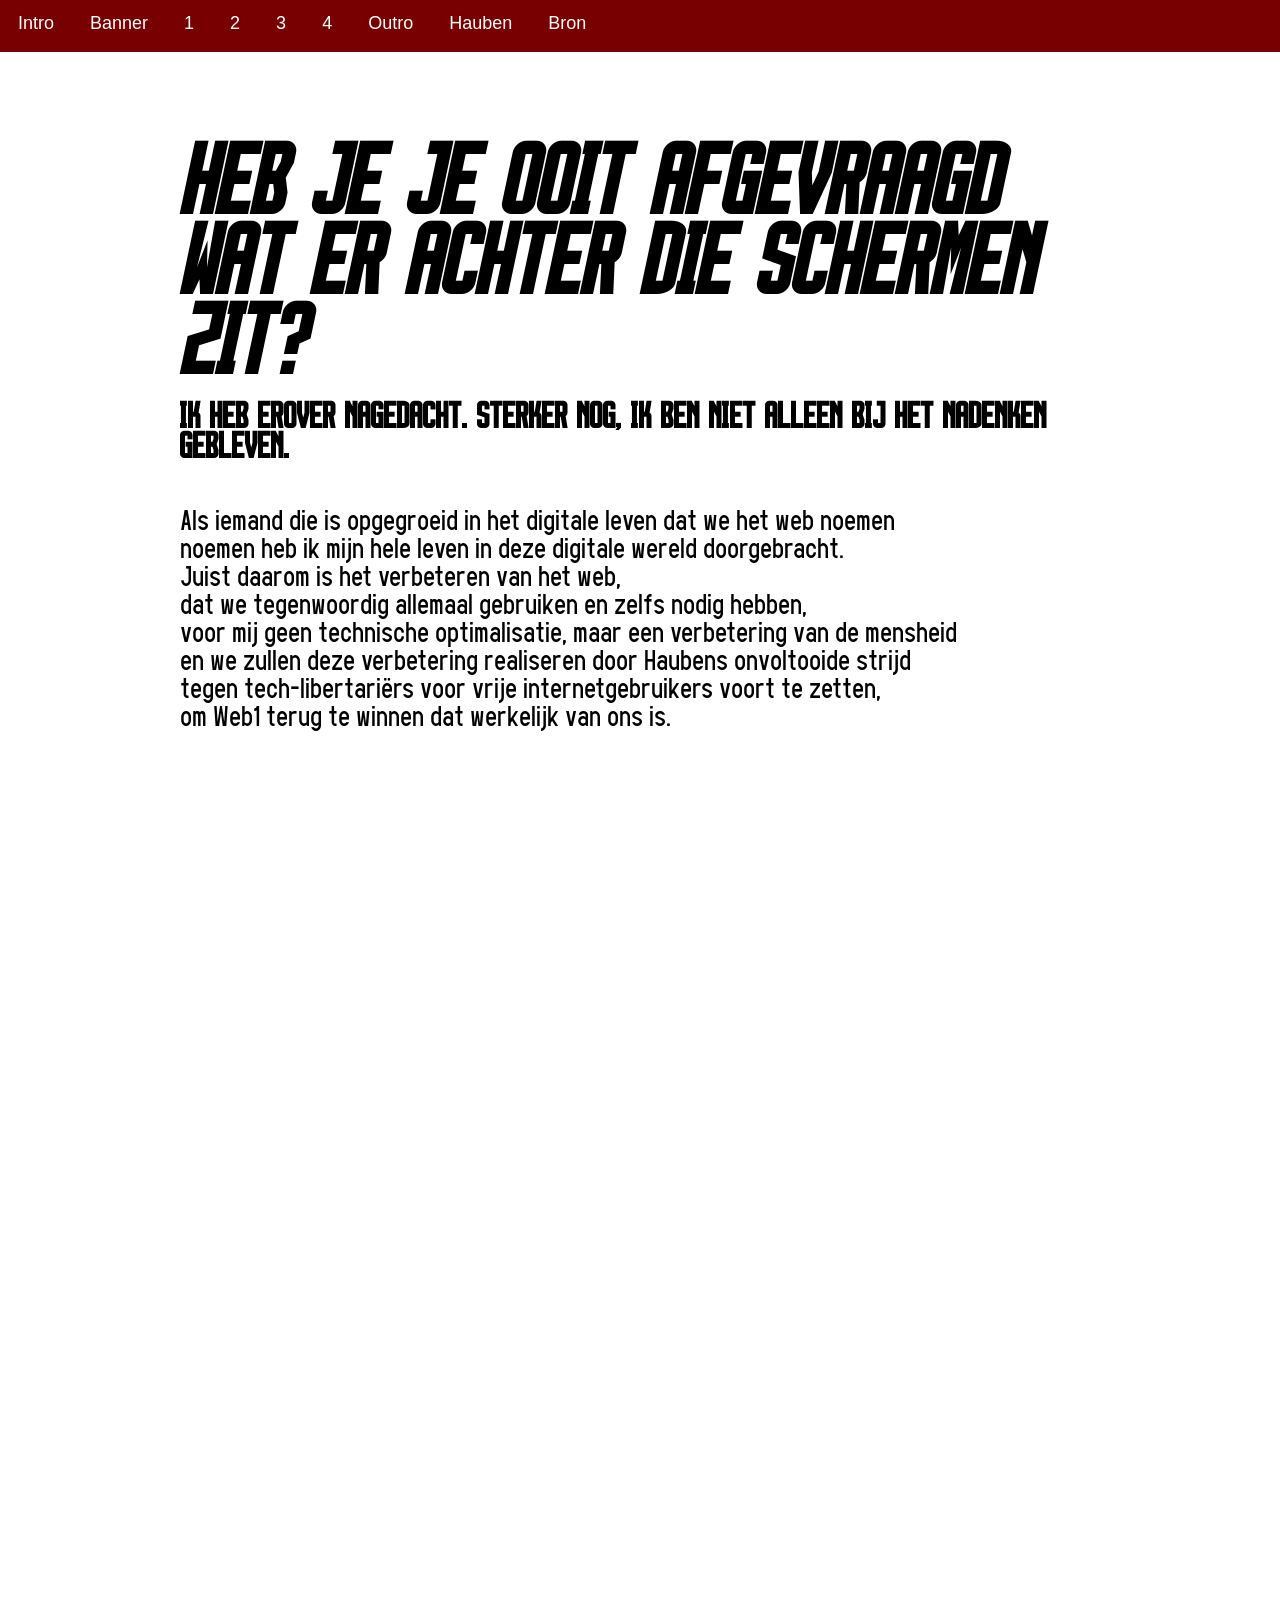
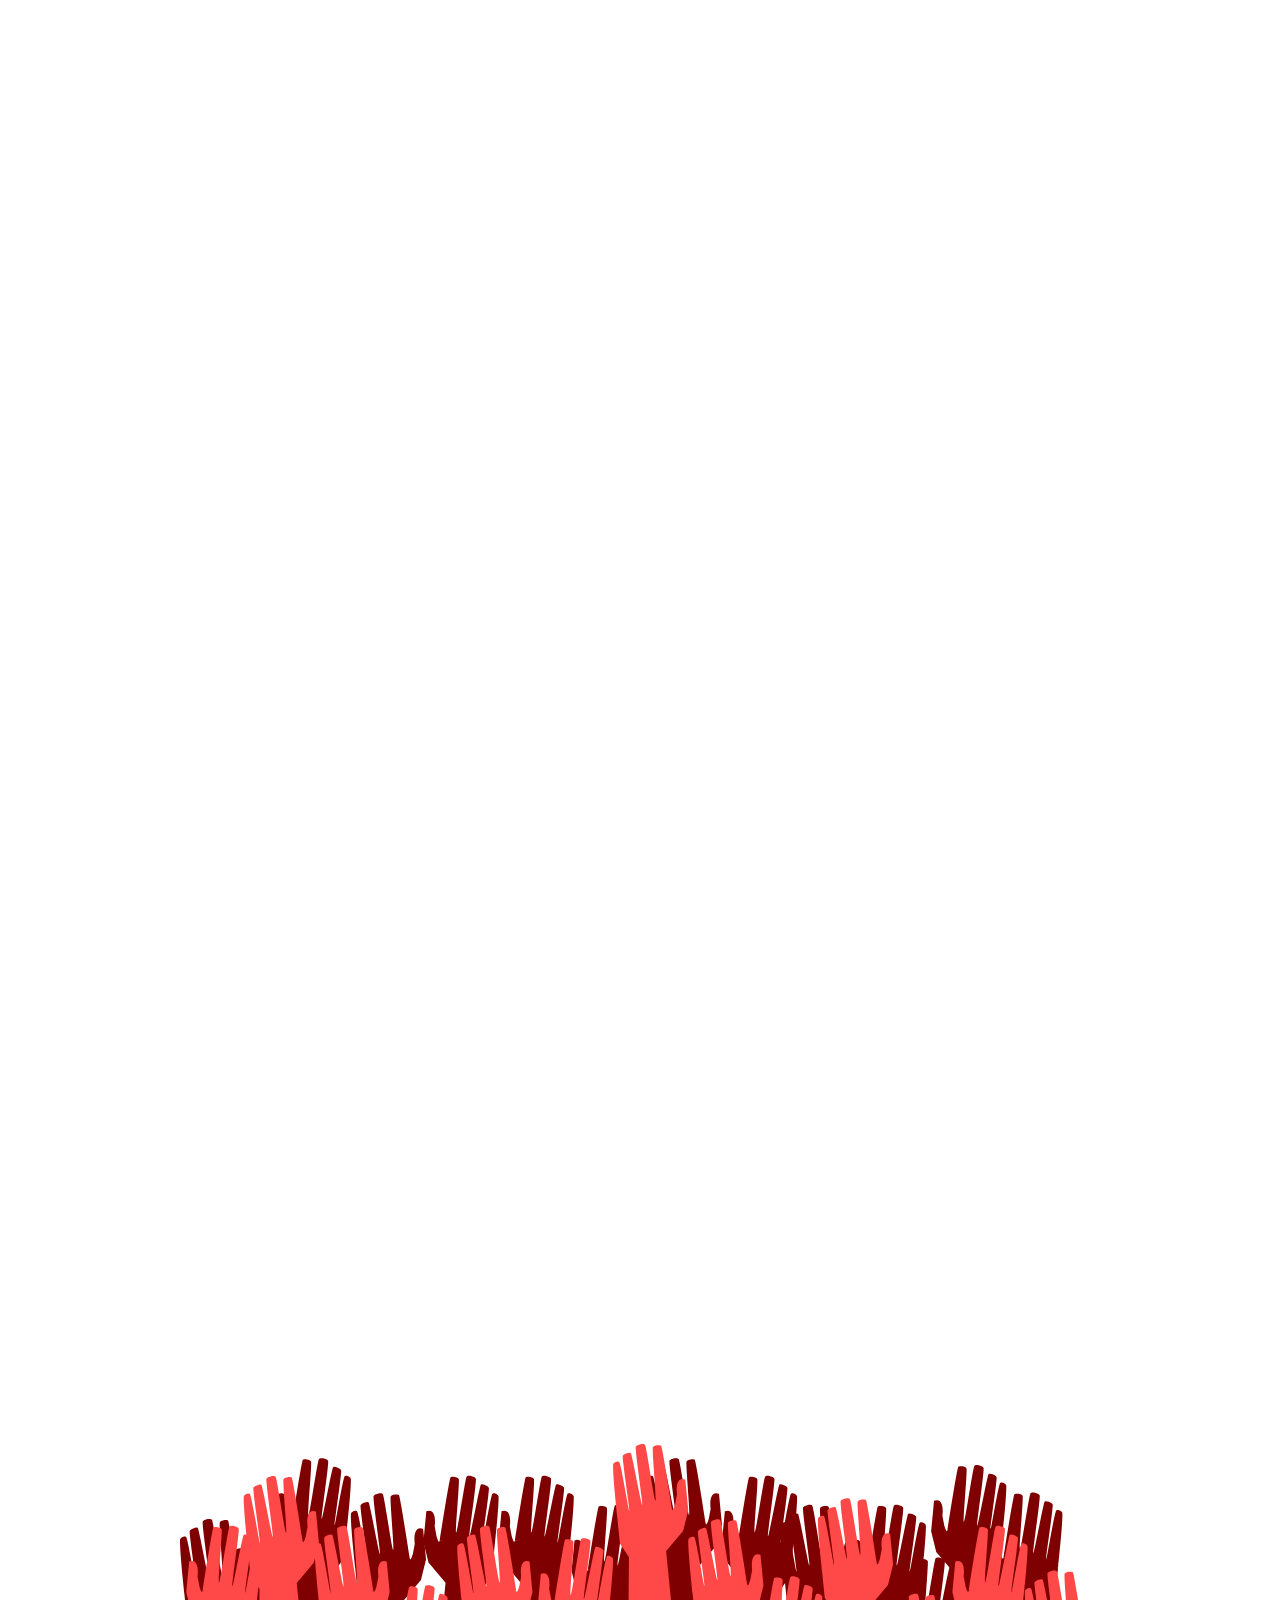
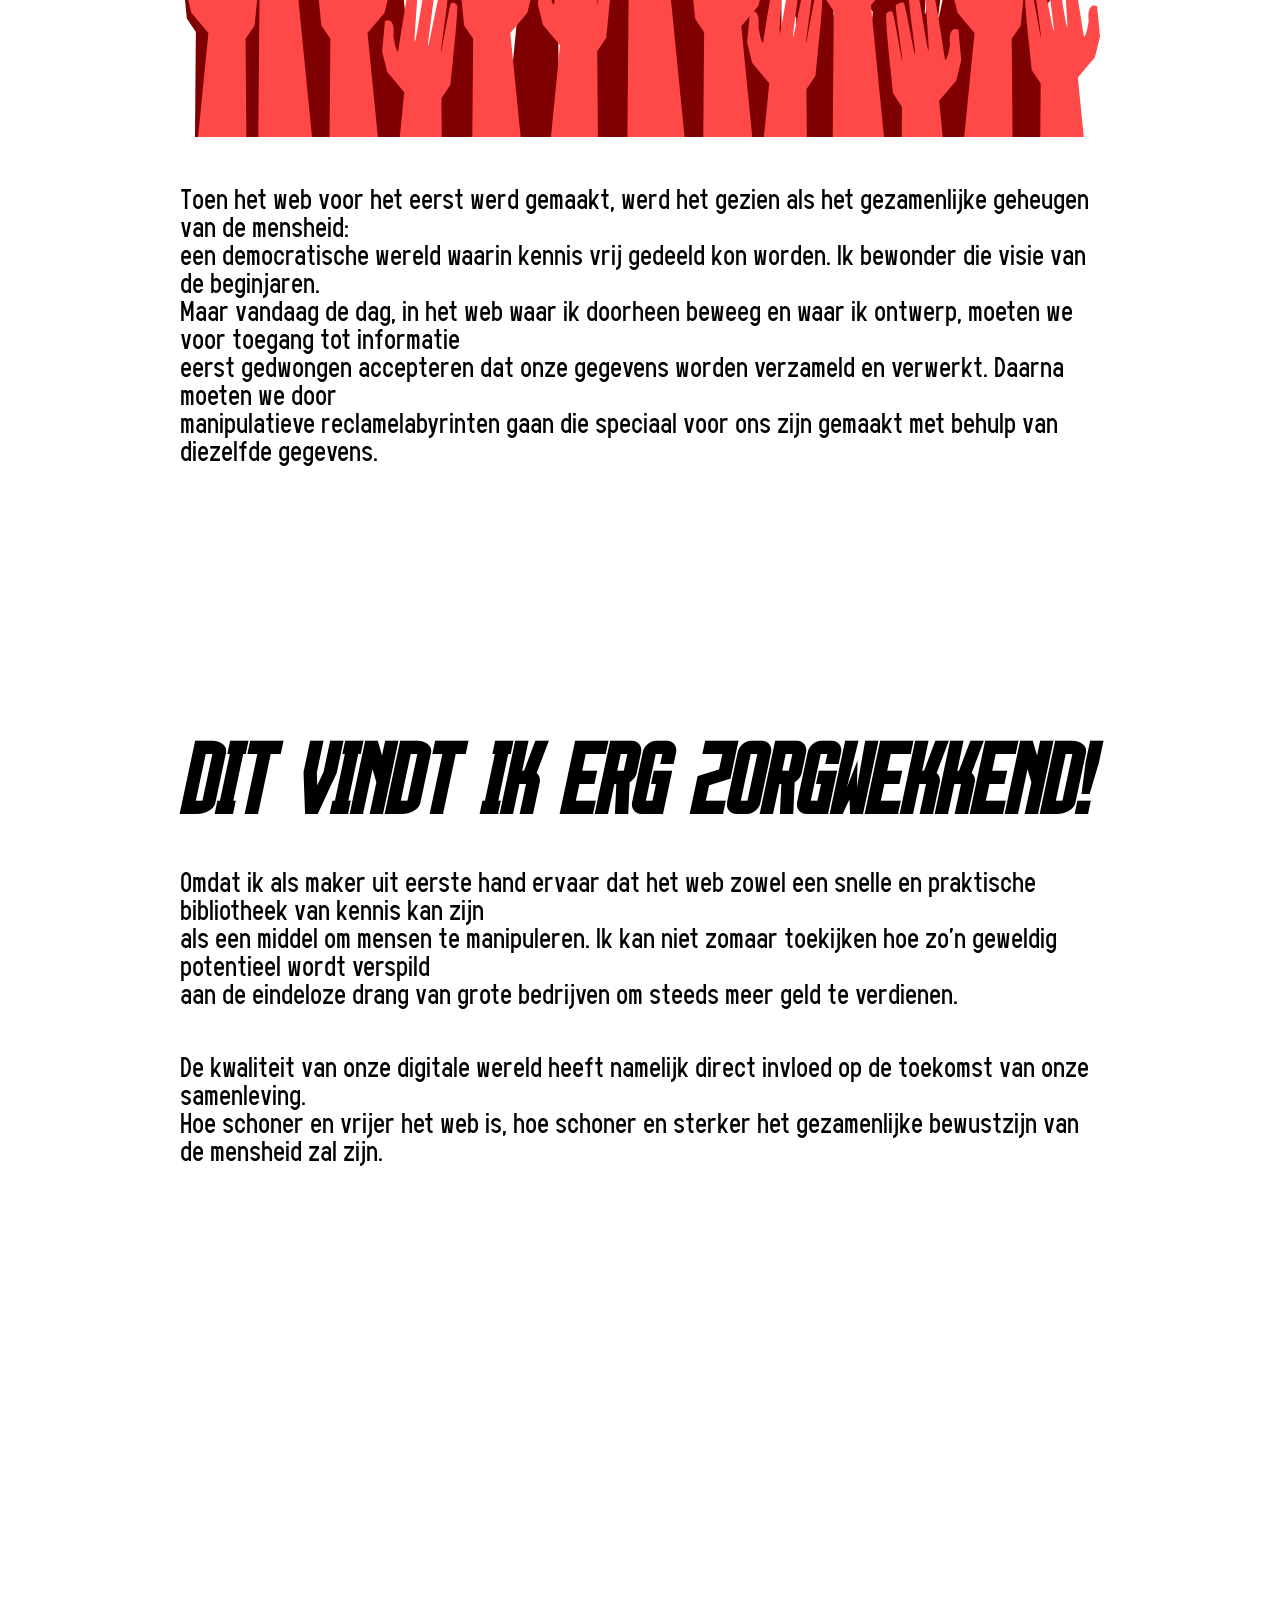
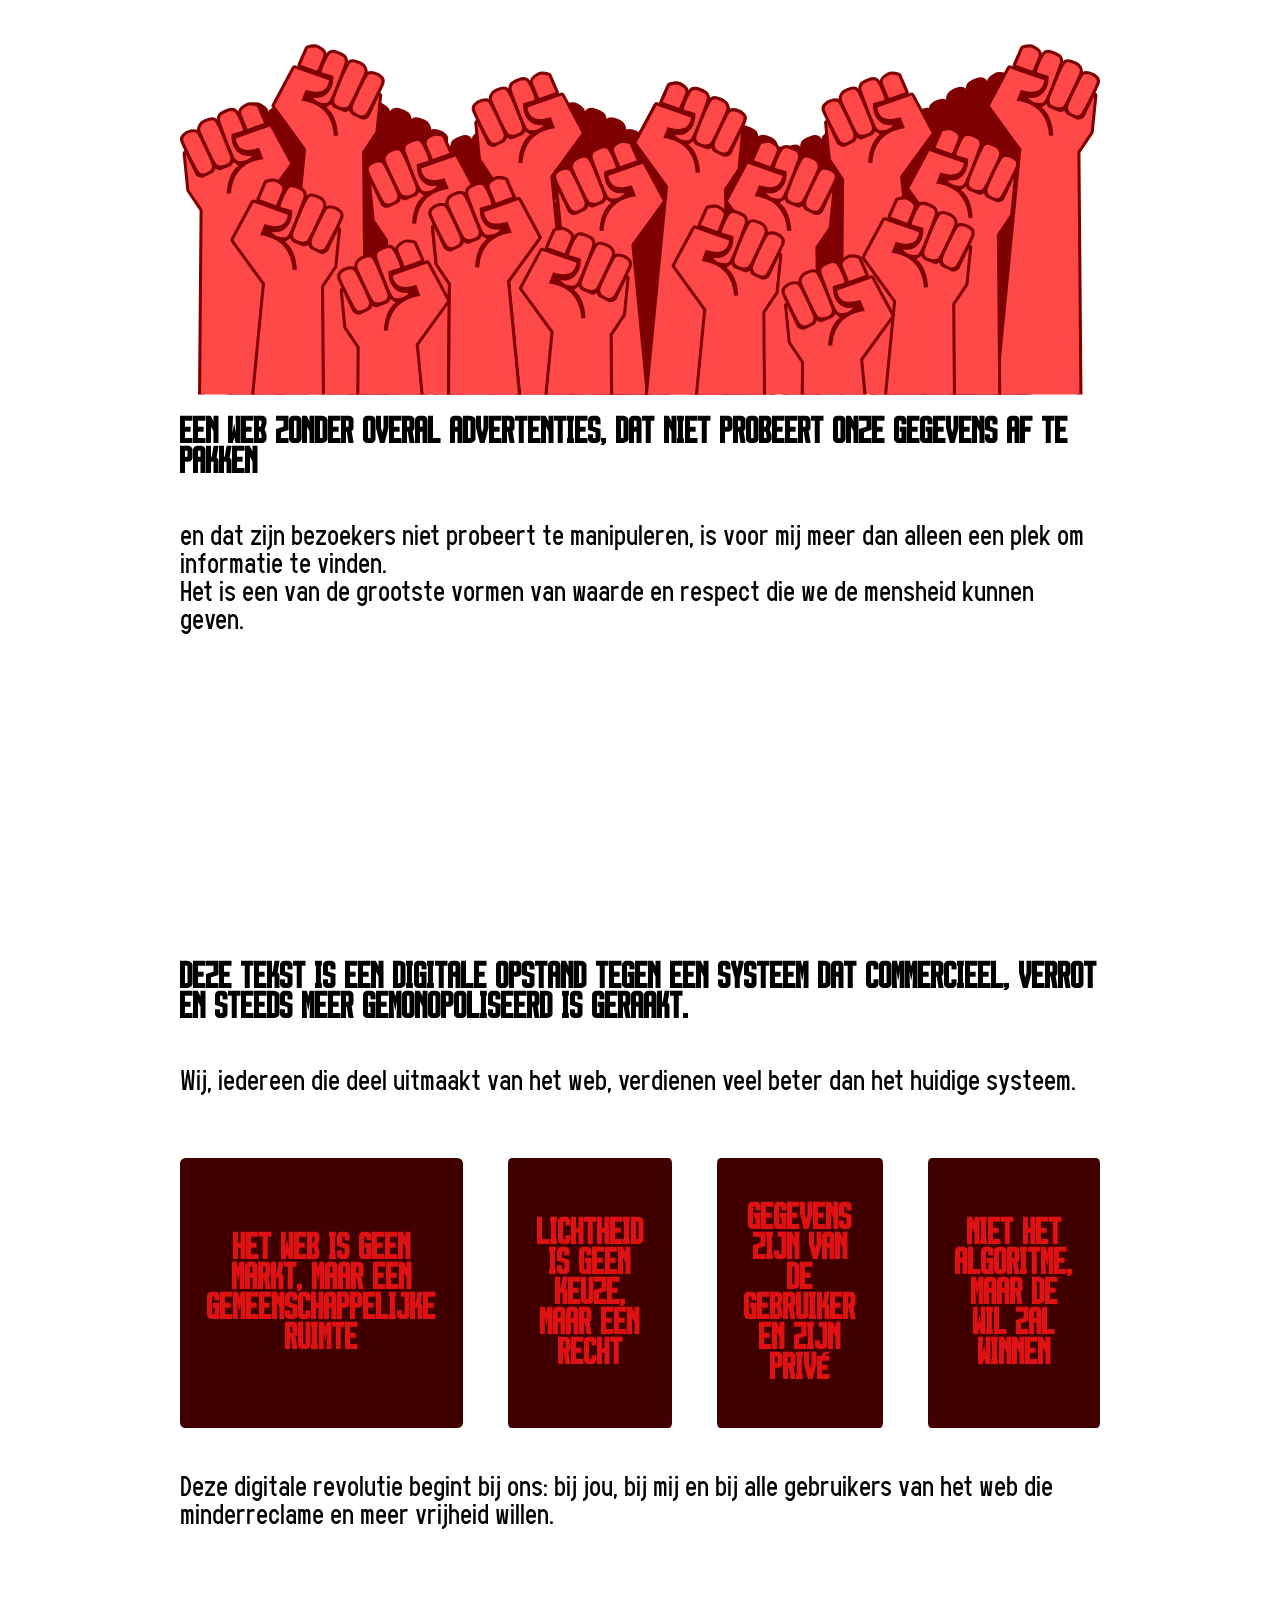
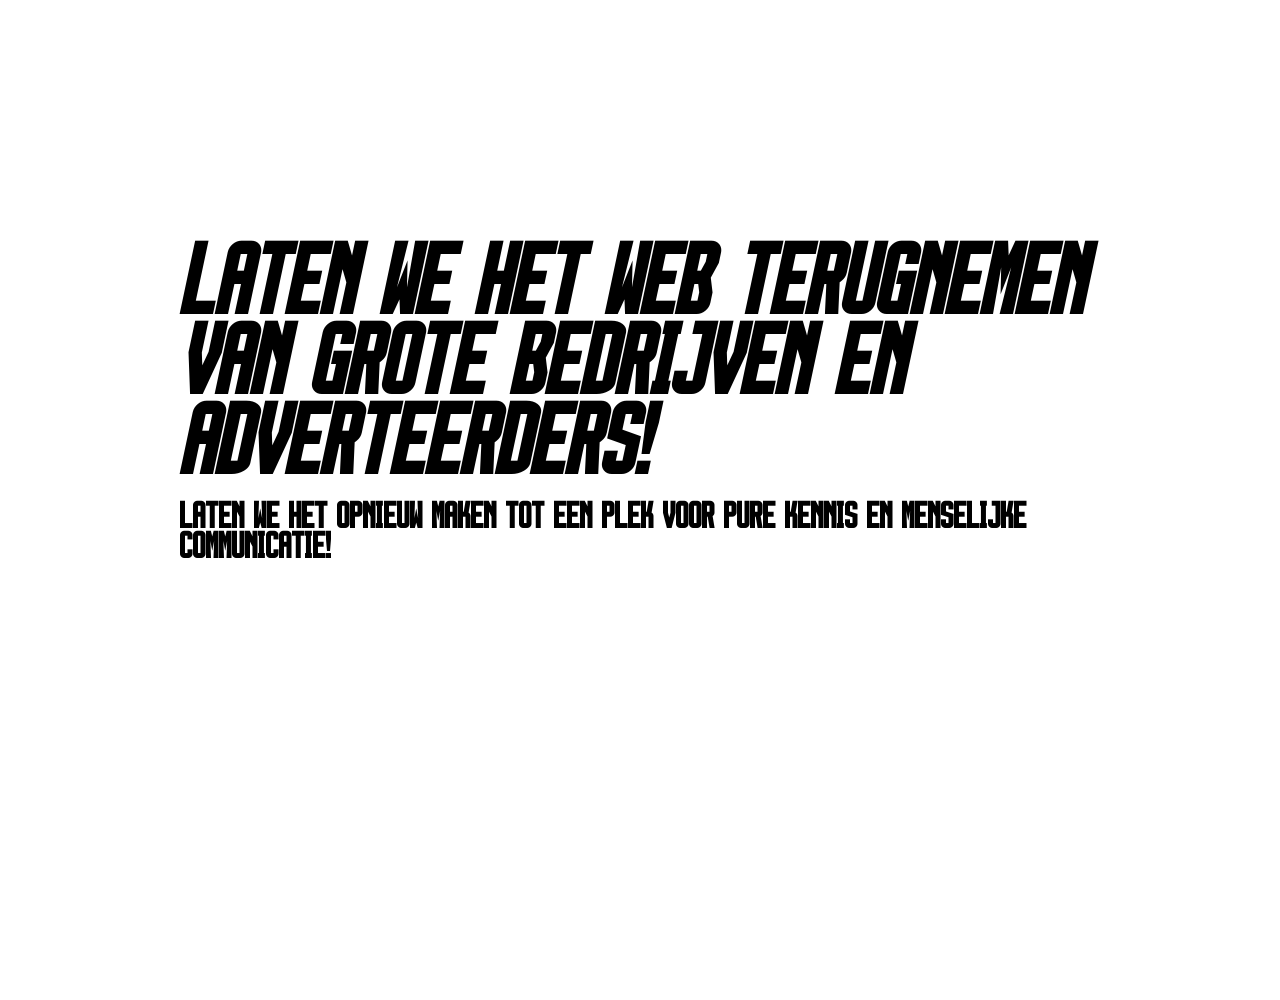
<file: index.html>
<!DOCTYPE html>
<html lang="en">

<head>
    <meta charset="UTF-8">
    <meta name="viewport" content="width=device-width, initial-scale=1.0">
    <title>Page1</title>
    <link rel="stylesheet" href="CSS/style.css">
</head>

<body>

    <header>
        <!--This images shows itself when you scroll after the banner-->
        <nav>
            <ul class="progress">
                <li><a href="#intro">Intro</a></li>
                <li><a href="#banner">Banner</a></li>
                <li><a href="#een">1</a></li>
                <li><a href="#twee">2</a></li>
                <li><a href="#drie">3</a></li>
                <li><a href="#vier">4</a></li>
                <li><a href="#outro">Outro</a></li>
                <li><a href="Hauben.html">Hauben</a></li>
                <li><a href="bron.html">Bron</a></li>
            </ul>
        </nav>
    </header>

    <main>

        <section id="intro">
            <h2>Heb je je ooit afgevraagd</h2>
            <h2>wat er achter die schermen zit?</h2>
            <h3>Ik heb erover nagedacht. Sterker nog, ik ben niet alleen bij het nadenken gebleven.</h3>
            <p>Als iemand die is opgegroeid in het digitale leven dat we het web noemen<br>
                noemen heb ik mijn hele leven in deze digitale wereld doorgebracht.<br>
                Juist daarom is het verbeteren van het web,<br>
                dat we tegenwoordig allemaal gebruiken en zelfs nodig hebben,<br>
                voor mij geen technische optimalisatie, maar een verbetering van de mensheid<br>
                en we zullen deze verbetering realiseren door Haubens onvoltooide strijd<br>
                tegen tech-libertariërs voor vrije internetgebruikers voort te zetten,<br>
                om Web1 terug te winnen dat werkelijk van ons is.</p>
        </section>

        <!--The banner video, it plays on scroll -->
        <div class="IntroVideo" id="banner">
            <h1>mijn h1</h1>
            <!--There is an holder so the video stays on screen when you scroll-->
            <figure class="holder">
                <video src="VisualContent/BannerAnimation.mp4" autoplay muted loop playsinline></video>
            </figure>
        </div>

        <section id="een">
            <img src="VisualContent/Handen.svg" alt="Een vector van de handen van het volk">
            <p>Toen het web voor het eerst werd gemaakt, werd het gezien als het gezamenlijke geheugen van de
                mensheid:<br>
                een democratische wereld waarin kennis vrij gedeeld kon worden. Ik bewonder die visie van de
                beginjaren.<br>
                Maar vandaag de dag, in het web waar ik doorheen beweeg en
                waar ik ontwerp, moeten we voor toegang tot informatie<br>
                eerst gedwongen accepteren dat onze gegevens worden verzameld
                en verwerkt. Daarna moeten we door<br>
                manipulatieve reclamelabyrinten gaan die speciaal voor ons zijn gemaakt met
                behulp van diezelfde gegevens.</p>
        </section>

        <section id="twee">
            <h2>Dit vindt ik erg zorgwekkend!</h2>
            <p>Omdat ik als maker uit eerste hand ervaar dat het web zowel een snelle en praktische bibliotheek van
                kennis kan zijn<br>
                als een middel om mensen te manipuleren. Ik kan niet zomaar toekijken hoe zo’n geweldig potentieel
                wordt verspild<br>
                aan de eindeloze drang van grote bedrijven om steeds meer geld te verdienen.
            <p>De kwaliteit van onze digitale wereld heeft namelijk direct invloed op de toekomst van onze
                samenleving.<br>
                Hoe schoner en vrijer het web is, hoe schoner en sterker het gezamenlijke bewustzijn van de mensheid
                zal zijn.</p>
            </article>
        </section>

        <section id="drie">
            <img src="VisualContent/Vuisten.svg" alt="Een vector van de vuisten van het volk">
            <h3>Een web zonder overal advertenties, dat niet probeert onze gegevens af te pakken</h3>
            <p>en dat zijn bezoekers niet probeert te manipuleren, is voor mij meer dan alleen een plek om
                informatie te
                vinden.<br>
                Het is een van de grootste vormen van waarde en respect die we de mensheid kunnen geven.</p>
        </section>

        <section id="vier">
            <h3>Deze tekst is een digitale opstand tegen een systeem dat commercieel, verrot en steeds meer
                gemonopoliseerd is geraakt.</h3>
            <p>Wij, iedereen die deel uitmaakt van het web, verdienen veel beter dan het huidige systeem.</p>
            <div class="TextBox">
                <h3>Het Web Is Geen Markt, Maar Een Gemeenschappelijke Ruimte </h3>
                <h3>Lichtheid Is Geen Keuze, Maar Een Recht </h3>
                <h3>Gegevens Zijn Van De Gebruiker En Zijn Privé</h3>
                <h3>Niet Het Algoritme, Maar De Wil Zal Winnen</h3>
            </div>
            <p>Deze digitale revolutie begint bij ons: bij jou, bij mij en bij alle gebruikers van het web die
                minderreclame en meer vrijheid willen.</p>
        </section>

        <section id="outro">
            <h2>Laten we het web terugnemen van grote bedrijven en adverteerders!</h2>
            <h3>Laten we het opnieuw maken tot een plek voor pure kennis en menselijke communicatie!</h3>
        </section>

    </main>

    <!--This connects the Java code to the HTML, I used Java so I can make the banner video play on scroll-->
    <script src="JavaScript/script.js"></script>

</body>

</html>
</file>
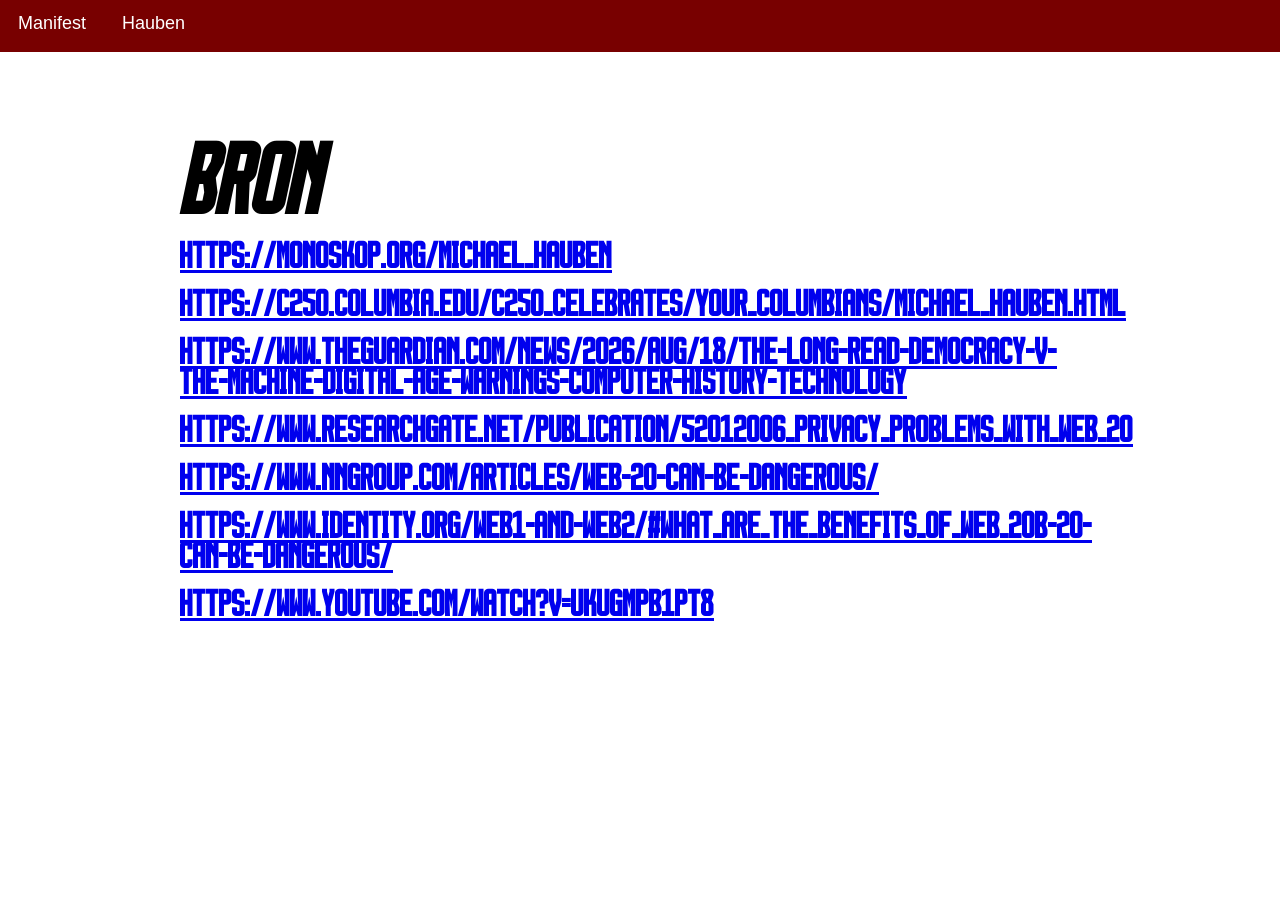
<file: bron.html>
<!DOCTYPE html>
<html lang="en">

<head>
    <meta charset="UTF-8">
    <meta name="viewport" content="width=device-width, initial-scale=1.0">
    <title>Bron</title>
    <link rel="stylesheet" href="CSS/style.css">
</head>

<body>
    <header>
        <!--This images shows itself when you scroll after the banner-->
        <nav>
            <ul class="progress">
                <li><a href="index.html">Manifest</a></li>
                <li><a href="Hauben.html">Hauben</a></li>
            </ul>
        </nav>
    </header>

    <main>
        <section>
            <h2>Bron</h2>
            <h3><a href="https://monoskop.org/Michael_Hauben">https://monoskop.org/Michael_Hauben</a></h3>
            <h3><a
                    href="https://c250.columbia.edu/c250_celebrates/your_columbians/michael_hauben.html">https://c250.columbia.edu/c250_celebrates/your_columbians/michael_hauben.html</a>
            </h3>
            <h3><a
                    href="https://www.theguardian.com/news/2026/aug/18/the-long-read-democracy-v-the-machine-digital-age-warnings-computer-history-technology">https://www.theguardian.com/news/2026/aug/18/the-long-read-democracy-v-the-machine-digital-age-warnings-computer-history-technology</a>
            </h3>
            <h3><a
                    href="https://www.researchgate.net/publication/52012006_Privacy_problems_with_Web_20">https://www.researchgate.net/publication/52012006_Privacy_problems_with_Web_20</a>
            </h3>
            <h3><a
                    href="https://www.nngroup.com/articles/web-20-can-be-dangerous/">https://www.nngroup.com/articles/web-20-can-be-dangerous/</a>
            </h3>
            <h3><a
                    href="https://www.identity.org/web1-and-web2/#What_Are_the_Benefits_of_Web_20b-20-can-be-dangerous/">https://www.identity.org/web1-and-web2/#What_Are_the_Benefits_of_Web_20b-20-can-be-dangerous/</a>
            </h3>
            <h3><a href="https://www.youtube.com/watch?v=ukUGMPB1PT8">https://www.youtube.com/watch?v=ukUGMPB1PT8</a>
            </h3>
        </section>
    </main>

</body>

</html>
</file>
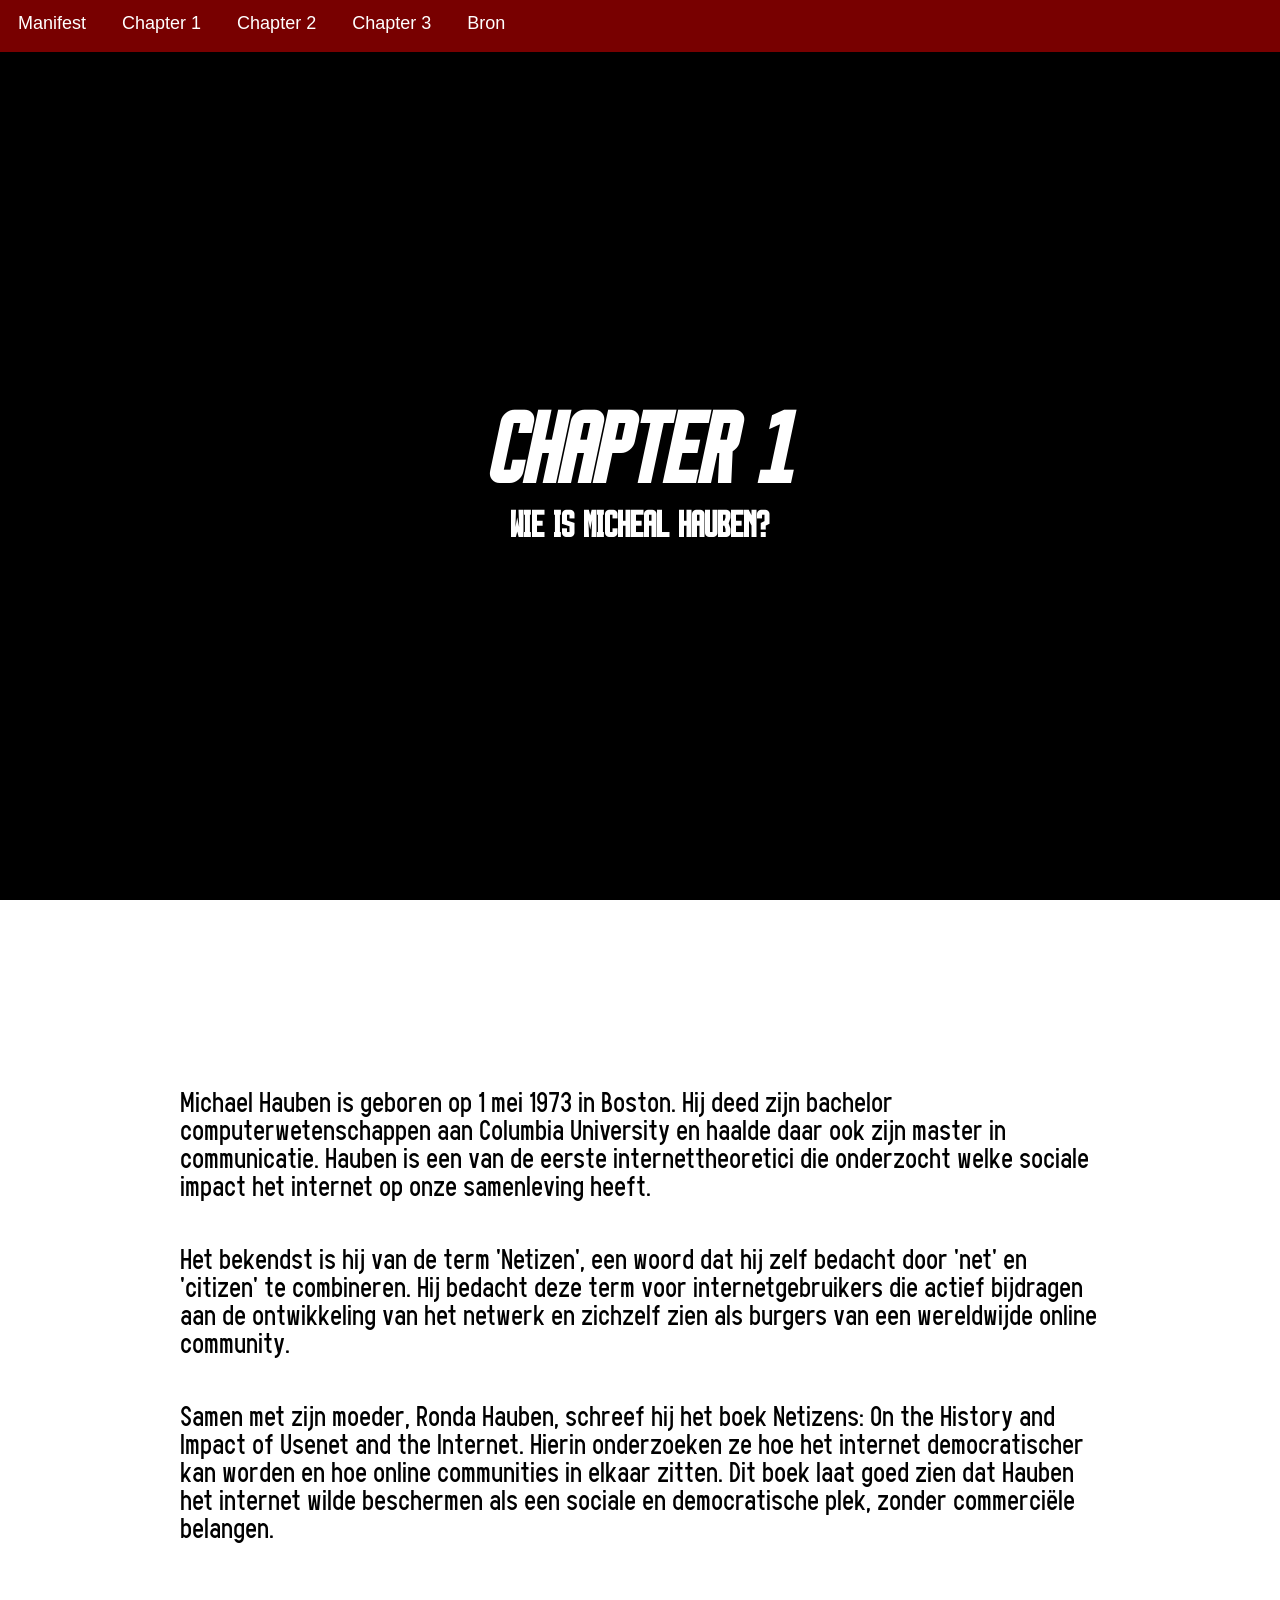
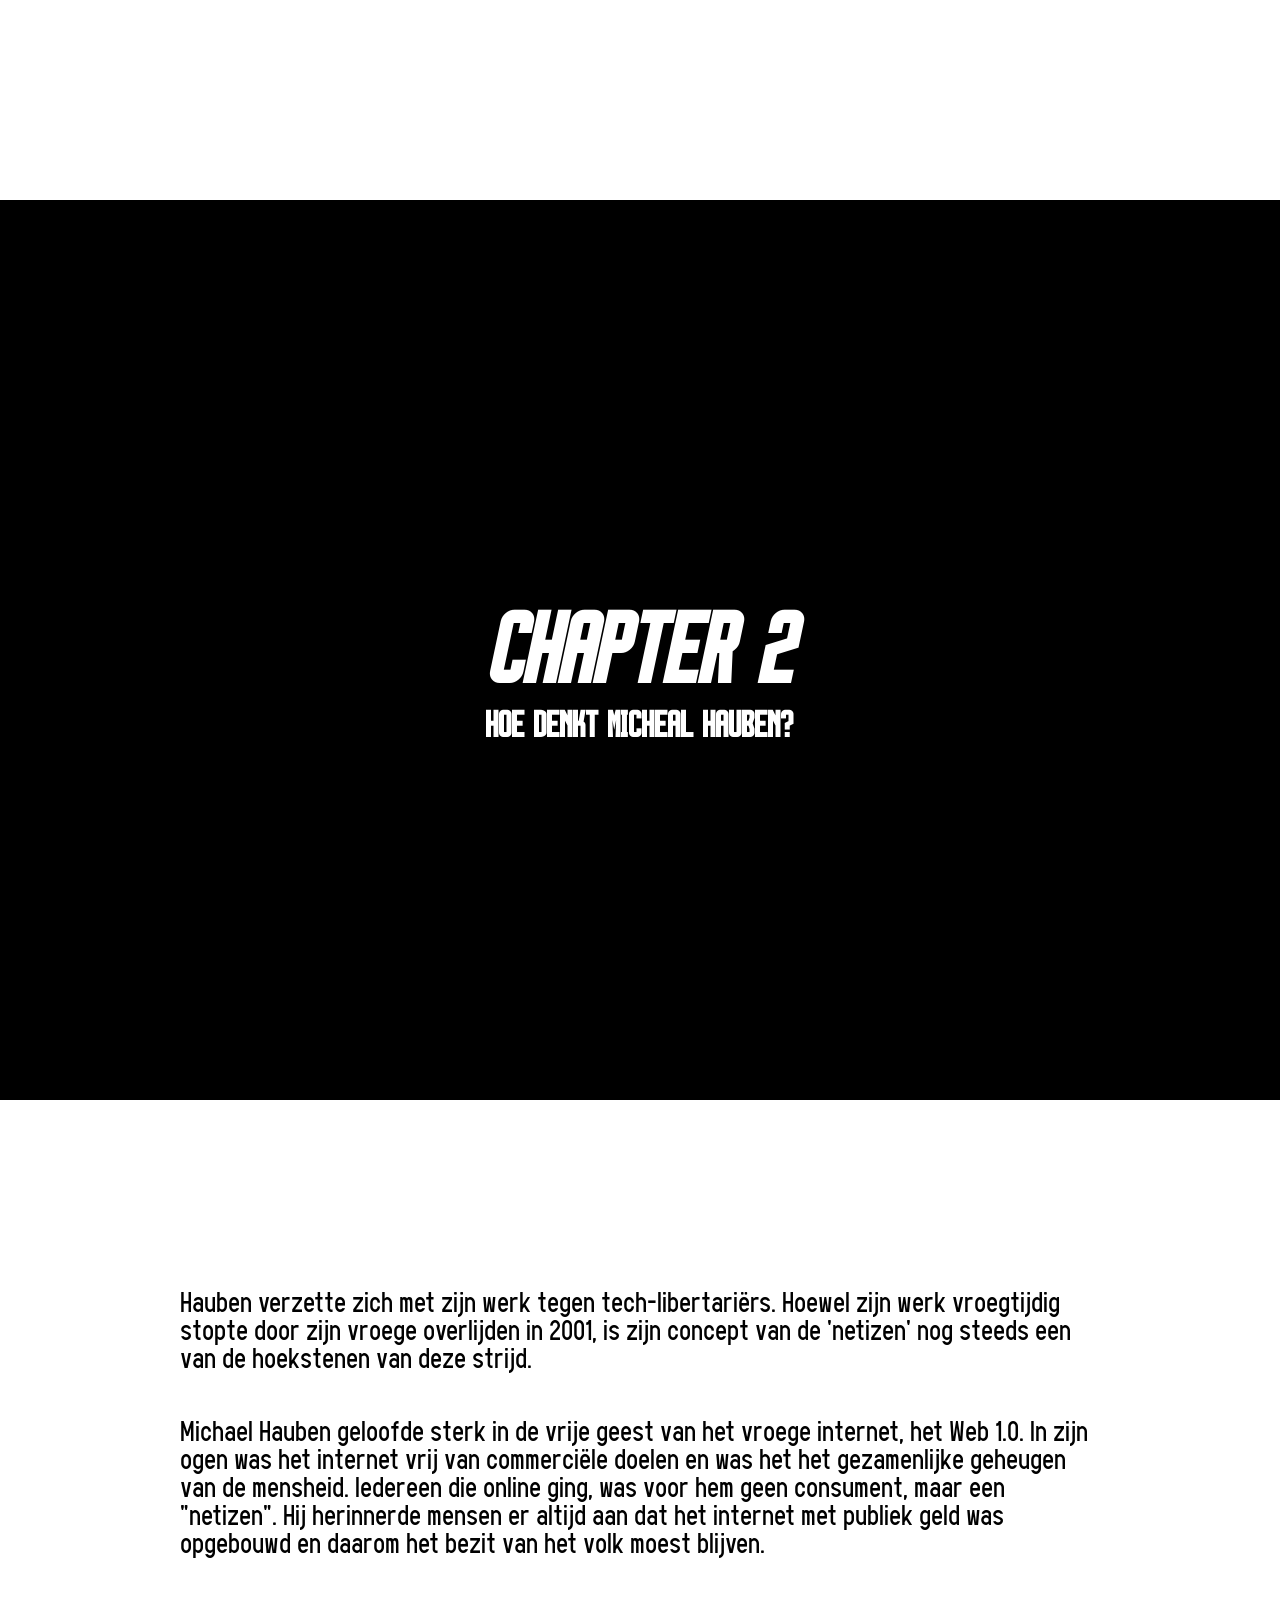
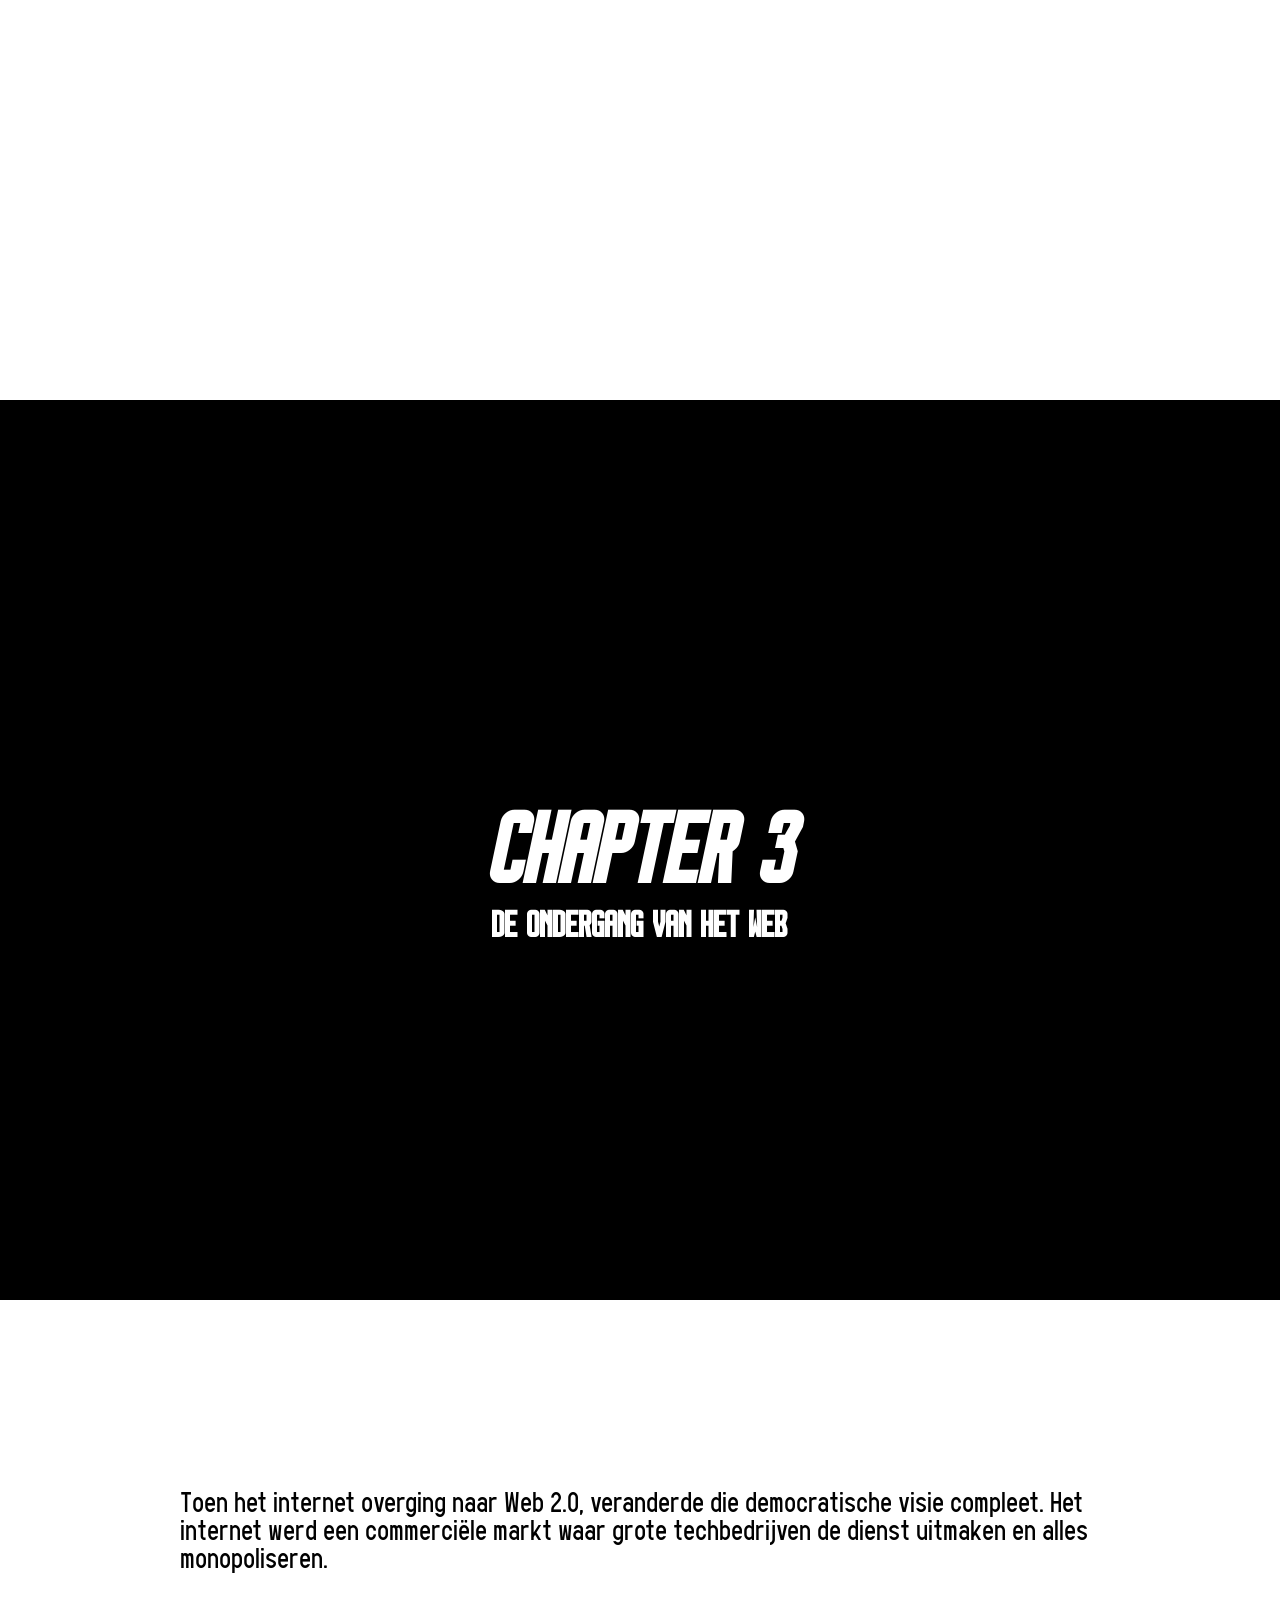
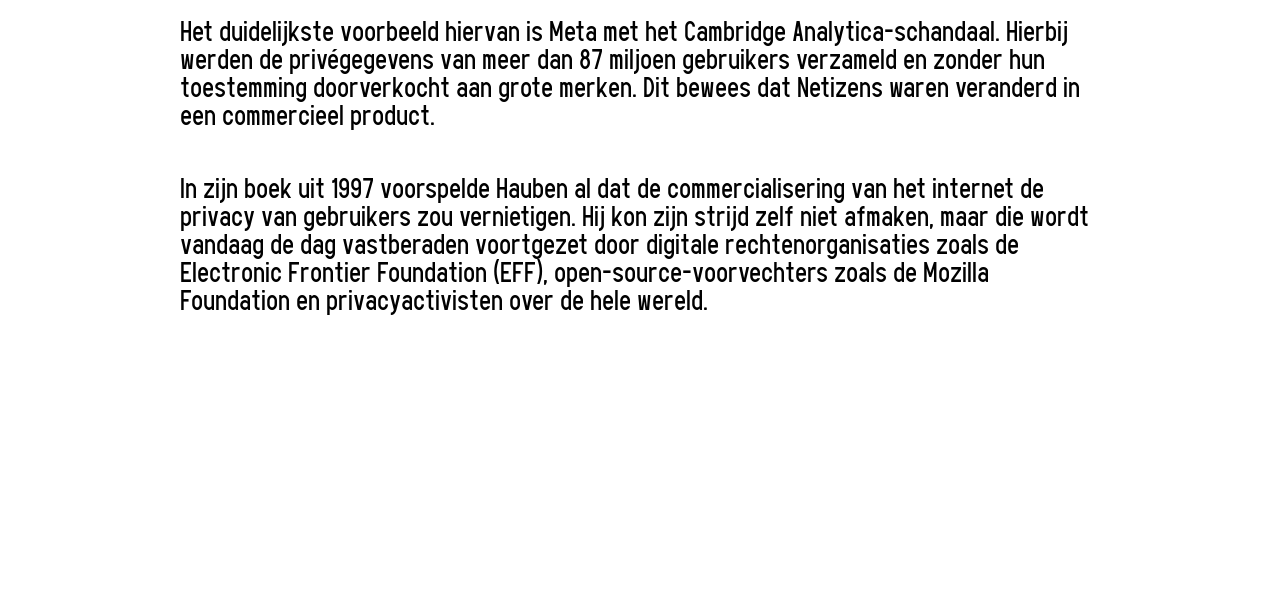
<file: Hauben.html>
<!DOCTYPE html>
<html lang="en">

<head>
    <meta charset="UTF-8">
    <meta name="viewport" content="width=device-width, initial-scale=1.0">
    <title>Hauben</title>
    <link rel="stylesheet" href="CSS/style.css">
</head>

<body>

    <header>
        <!--This images shows itself when you scroll after the banner-->
        <nav>
            <ul class="progress">
                <li><a href="index.html">Manifest</a></li>
                <li><a href="#Chapter1">Chapter 1</a></li>
                <li><a href="#Chapter2">Chapter 2</a></li>
                <li><a href="#Chapter3">Chapter 3</a></li>
                <li><a href="bron.html">Bron</a></li>
            </ul>
        </nav>
    </header>

    <main>

        <section class="Chapter" id="Chapter1">
            <h2>Chapter 1</h2>
            <h3>Wie is Micheal Hauben?</h3>
        </section>

        <section>
            <p>Michael Hauben is geboren op 1 mei 1973 in Boston. Hij deed zijn bachelor computerwetenschappen aan
                Columbia University en haalde daar ook zijn master in communicatie. Hauben is een van de eerste
                internettheoretici die onderzocht welke sociale impact het internet op onze samenleving heeft.</p>
            <p>Het bekendst is hij van de term 'Netizen', een woord dat hij zelf bedacht door 'net' en 'citizen' te
                combineren. Hij bedacht deze term voor internetgebruikers die actief bijdragen aan de ontwikkeling
                van
                het netwerk en zichzelf zien als burgers van een wereldwijde online community.</p>
            <p>Samen met zijn moeder, Ronda Hauben, schreef hij het boek Netizens: On the History and Impact of
                Usenet
                and the Internet. Hierin onderzoeken ze hoe het internet democratischer kan worden en hoe online
                communities in elkaar zitten. Dit boek laat goed zien dat Hauben het internet wilde beschermen als
                een
                sociale en democratische plek, zonder commerciële belangen.</p>
        </section>

        <section class="Chapter" id="Chapter2">
            <h2>Chapter 2</h2>
            <h3>Hoe denkt Micheal Hauben?</h3>
        </section>

        <section>
            <p>Hauben verzette zich met zijn werk tegen tech-libertariërs. Hoewel zijn werk vroegtijdig stopte door
                zijn
                vroege overlijden in 2001, is zijn concept van de 'netizen' nog steeds een van de hoekstenen van
                deze
                strijd.
            </p>
            <p>Michael Hauben geloofde sterk in de vrije geest van het vroege internet, het Web 1.0. In zijn ogen was
                het internet vrij van commerciële doelen en was het het gezamenlijke geheugen van de mensheid. Iedereen
                die online ging, was voor hem geen consument, maar een "netizen". Hij herinnerde mensen er altijd aan
                dat het internet met publiek geld was opgebouwd en daarom het bezit van het volk moest blijven.</p>
        </section>

        <section class="Chapter" id="Chapter3">
            <h2>Chapter 3</h2>
            <h3>De ondergang van het web</h3>
        </section>

        <section>
            <p>Toen het internet overging naar Web 2.0, veranderde die democratische visie compleet. Het internet
                werd
                een commerciële markt waar grote techbedrijven de dienst uitmaken en alles monopoliseren.</p>
            <p>Het duidelijkste voorbeeld hiervan is Meta met het Cambridge Analytica-schandaal. Hierbij werden de
                privégegevens van meer dan 87 miljoen gebruikers verzameld en zonder hun toestemming doorverkocht
                aan
                grote merken. Dit bewees dat Netizens waren veranderd in een commercieel product.</p>
            <p>In zijn boek uit 1997 voorspelde Hauben al dat de commercialisering van het internet de privacy van
                gebruikers zou vernietigen. Hij kon zijn strijd zelf niet afmaken, maar die wordt vandaag de dag
                vastberaden voortgezet door digitale rechtenorganisaties zoals de Electronic Frontier Foundation
                (EFF),
                open-source-voorvechters zoals de Mozilla Foundation en privacyactivisten over de hele wereld.</p>
        </section>

    </main>

</body>

</html>
</file>
<file: CSS/style.css>
* {
    box-sizing: border-box;
    margin: 0;
    padding: 0;
    /*This two are to make it scroll smoothly when visitor clicks a button on the navigation bar*/
    scroll-behavior: smooth;
    /*This one makes the default scrollbar invisible*/
    scrollbar-width: none;
    scroll-snap-type: y mandatory;

}

main {
    z-index: -2;
}

@font-face {
    font-family: ThernalyRegular;
    src: url(../Fonts/ThernalyRegular.ttf)
}

@font-face {
    font-family: ThernalyItalic;
    src: url(../Fonts/ThernalyItalic.ttf)
}

@font-face {
    font-family: Rijusans;
    src: url(../Fonts/Rijusans.ttf)
}

h1 {
    display: none;
}

h2 {
    font-family: ThernalyItalic;
    font-size: 80px;
}

h3 {
    font-family: ThernalyRegular;
    font-size: 30px;
    margin-top: 2vh;
}

p {
    font-family: Rijusans;
    font-size: 25px;
    margin-top: 5vh;
}

section {
    height: 100vh;
    padding: 16vh 20vh 10vh 20vh;
    scroll-snap-align: start;
    scroll-behavior: smooth;
}

/*This code is for the progress bar on scroll*/
.progress {
    animation: grow linear forwards;
    animation-timeline: scroll();
}

@keyframes grow {
    0% {
        width: 30%;
    }

    100% {
        width: 100%;
    }
}

/*This one keeps the header on top*/
Header {
    position: fixed;
    top: 0;
    width: 100%;
}

nav {
    background-color: #d61111;
}

nav ul {
    list-style-type: none;
    background-color: #780000;
    display: flex;
    margin-top: -5px;
}

nav a {
    text-decoration: none;
    padding: 2vh;
    text-align: center;
    display: flex;
    color: white;
    font-family: Arial, Helvetica, sans-serif;
    font-size: 2vh;
}

nav a:hover {
    background-color: rgb(80, 0, 0);
}

.IntroVideo {
    height: 2000px;
    scroll-snap-align: start;
}

.IntroVideo video {
    width: 100%;
}

.holder {
    position: sticky;
    top: 0;
    z-index: -1;
}

.TextBox {
    margin-top: 5vh;
    display: flex;
    flex-direction: row;
    text-align: center;
    gap: 5vh;
}

.TextBox h3 {
    display: flex;
    align-items: center;
    justify-content: center;
    padding: 3vh;
    background-color: #410000;
    width: 40vh;
    height: 30vh;
    align-items: center;
    border-radius: 2%;
    color: rgb(222, 18, 18);
}

.Chapter {
    background-color: black;
    color: white;
    display: flex;
    flex-direction: column;
    align-items: center;
    justify-content: center;
    text-align: center;
}

.Chapter h2 {
    opacity: 0;
    animation: FadeIn 2s forwards;
    animation-delay: 0.5s;
}

.Chapter h3 {
    opacity: 0;
    animation: FadeIn 2s forwards;
    animation-delay: 1.5s;
}

@keyframes FadeIn {
    0% {
        opacity: 0%;
    }

    100% {
        opacity: 100%;
    }
}
</file>
